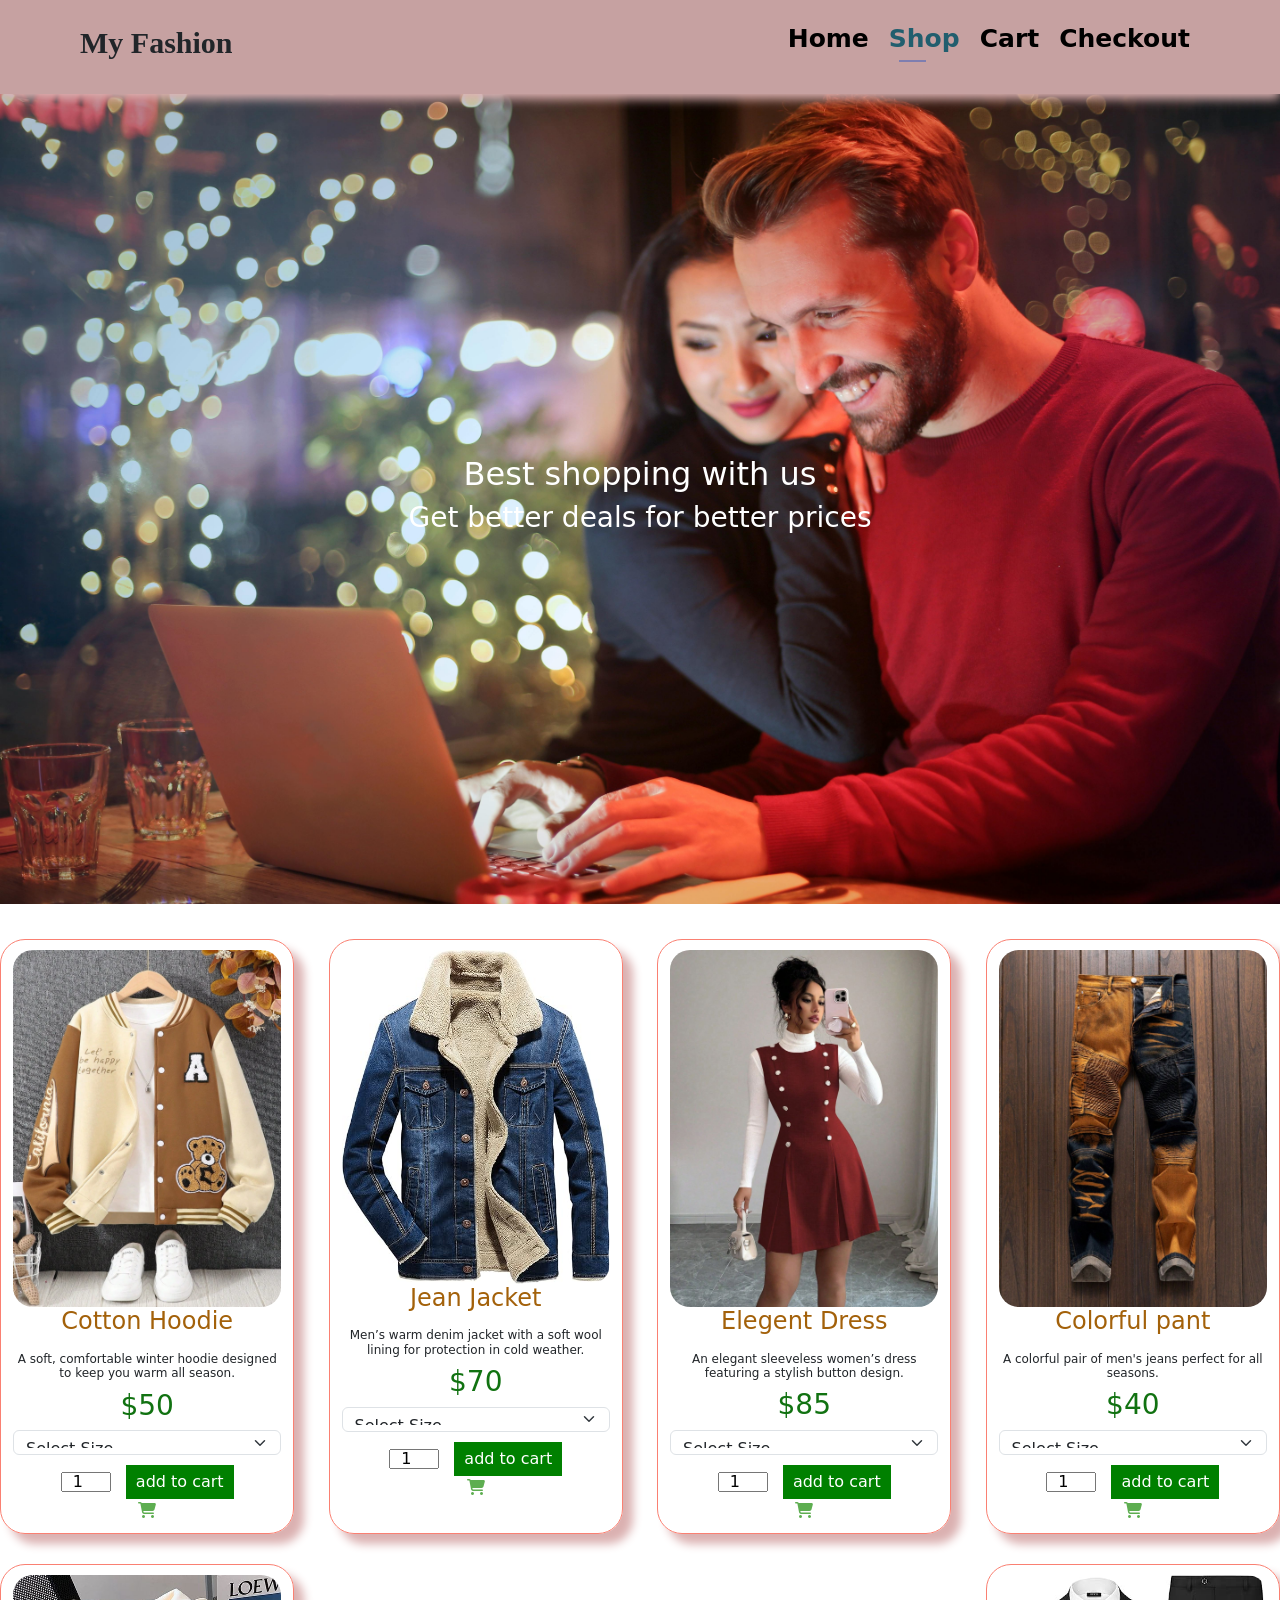
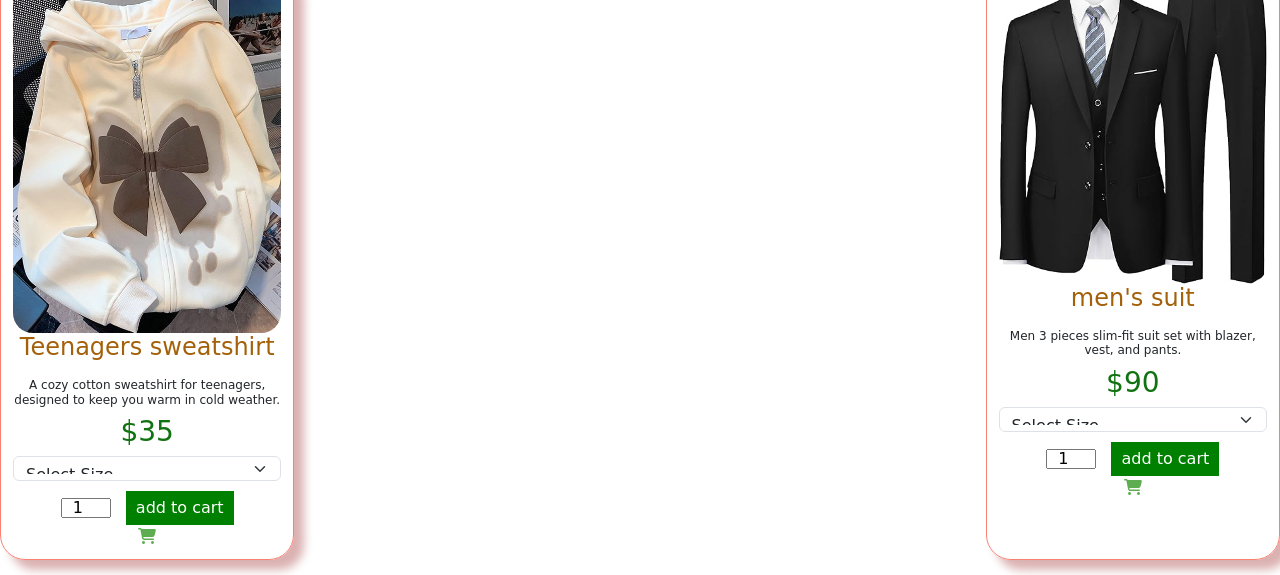
<file: EccomerceProject/Frontend/shop.html>
<!DOCTYPE html>
<html lang="en">
<head>
    <meta charset="UTF-8">
    <meta name="viewport" content="width=device-width, initial-scale=1.0">
    <title>E-Commerce Project</title>
    <link rel="stylesheet" href="https://cdnjs.cloudflare.com/ajax/libs/font-awesome/6.5.0/css/all.min.css">
    <link href="https://cdn.jsdelivr.net/npm/bootstrap@5.3.8/dist/css/bootstrap.min.css" rel="stylesheet">
    <link rel="stylesheet" href="style.css">
</head>
<body>
    <section id="header">
        <h1>My Fashion</h1>
        <div>
            <ul id="navbar">
                <li><a href="index.html">Home</a></li>
                <li><a class="on" href="shop.html">Shop</a></li>
                <li><a href="cart.html">Cart</a></li>
                <li><a href="checkout.html">Checkout</a></li>
            </ul>
        </div>
    </section>

    <section id="shopHeader">
        <h2>Best shopping with us</h2>
        <h3>Get better deals for better prices</h3>
    </section>

    <section id="Products" class="sectionPro1">
        <div class="productContainer">

            <div class="product1">
                <img src="Assets/hoddie.jpg" alt="hoddie picture">
                <div class="descreption">
                    <h4>Cotton Hoodie</h4>
                    <h5>A soft, comfortable winter hoodie designed to keep you warm all season.</h5>
                    <h3>$50</h3>
                    <select class="form-select">
                        <option selected>Select Size</option>
                        <option value="S">S</option>
                        <option value="M">M</option>
                        <option value="L">L</option>
                        <option value="XL">XL</option>
                    </select>
                    <input type="number" value="1">
                    <button>add to cart</button>
                </div>
                <div>
                    <a href="#"><i class="fas fa-shopping-cart cart"></i></a>
                </div>
            </div>


            <div class="product1">
                <img src="Assets/jacket.jpg" alt="jacket picture">
                <div class="descreption">
                    <h4>Jean Jacket</h4>
                    <h5>Men’s warm denim jacket with a soft wool lining for protection in cold weather.</h5>
                    <h3>$70</h3>
                    <select class="form-select">
                        <option selected>Select Size</option>
                        <option value="S">S</option>
                        <option value="M">M</option>
                        <option value="L">L</option>
                        <option value="XL">XL</option>
                    </select>
                    <input type="number" value="1">
                    <button>add to cart</button>
                </div>
                <div>
                    <a href="#"><i class="fas fa-shopping-cart cart"></i></a>
                </div>
            </div>


            <div class="product1">
                <img src="Assets/Dress.jpg" alt="Dress picture">
                <div class="descreption">
                    <h4>Elegent Dress</h4>
                    <h5>An elegant sleeveless women’s dress featuring a stylish button design.</h5>
                    <h3>$85</h3>
                    <select class="form-select">
                        <option selected>Select Size</option>
                        <option value="S">S</option>
                        <option value="M">M</option>
                        <option value="L">L</option>
                        <option value="XL">XL</option>
                    </select>
                    <input type="number" value="1">
                    <button>add to cart</button>
                </div>
                <div>
                    <a href="#"><i class="fas fa-shopping-cart cart"></i></a>
                </div>
            </div>


            <div class="product1">
                <img src="Assets/pant.jpg" alt="Pant picture">
                <div class="descreption">
                    <h4>Colorful pant</h4>
                    <h5>A colorful pair of men's jeans perfect for all seasons.</h5>
                    <h3>$40</h3>
                    <select class="form-select">
                        <option selected>Select Size</option>
                        <option value="S">S</option>
                        <option value="M">M</option>
                        <option value="L">L</option>
                        <option value="XL">XL</option>
                    </select>
                    <input type="number" value="1">
                    <button>add to cart</button>
                </div>
                <div>
                    <a href="#"><i class="fas fa-shopping-cart cart"></i></a>
                </div>
            </div>


            <div class="product1">
                <img src="Assets/Sweatshirt.jpg" alt="Sweatshirt picture">
                <div class="descreption">
                    <h4>Teenagers sweatshirt</h4>
                    <h5>A cozy cotton sweatshirt for teenagers, designed to keep you warm in cold weather.</h5>
                    <h3>$35</h3>
                    <select class="form-select">
                        <option selected>Select Size</option>
                        <option value="S">S</option>
                        <option value="M">M</option>
                        <option value="L">L</option>
                        <option value="XL">XL</option>
                    </select>
                    <input type="number" value="1">
                    <button>add to cart</button>
                </div>
                <div>
                    <a href="#"><i class="fas fa-shopping-cart cart"></i></a>
                </div>
            </div>


            <div class="product1">
                <img src="Assets/suit.jpg" alt="Suit picture">
                <div class="descreption">
                    <h4>men's suit</h4>
                    <h5>Men 3 pieces slim-fit suit set with blazer, vest, and pants.</h5>
                    <h3>$90</h3>
                    <select class="form-select">
                        <option selected>Select Size</option>
                        <option value="S">S</option>
                        <option value="M">M</option>
                        <option value="L">L</option>
                        <option value="XL">XL</option>
                    </select>
                    <input type="number" value="1">
                    <button>add to cart</button>
                </div>
                <div>
                    <a href="#"><i class="fas fa-shopping-cart cart"></i></a>
                </div>
            </div>
        </div>
    </section>

    <script src="index.js"></script>
</body>
</html>
</file>
<file: EccomerceProject/Frontend/style.css>
#header {
    display: flex;
    align-items: center;
    justify-content: space-between;
    position: sticky;
    top: 0;
    padding: 20px 80px;
    background: rgb(198, 161, 161);
    box-shadow: 0 5px 10px rgb(219, 177, 177);
    z-index: 999;
}

#header h1 {
    font-family: 'Playfair Display', serif;
    font-size: 30px;
    font-weight: bold;
}

#navbar {
    display: flex;
    align-items: center;
    justify-content: space-between;
}

#navbar li {
    list-style: none;
    padding: 0 10px;
    position: relative;
}

#navbar li a {
    text-decoration: none;
    color: black;
    font-size: 25px;
    font-weight: 600;
    transition: 0.3s;
}

#navbar li a:hover,
#navbar li a.on {
    color: rgb(33, 94, 110);
}

#navbar li a.on::after,
#navbar li a:hover::after {
    content: "";
    width: 30%;
    height: 2px;
    background-color: rgb(126, 126, 176);
    position: absolute;
    bottom: -4px;
    left: 20px;
}

#phone {
    display: none;
    align-items: center;
}

#closeIcon {
    display: none;
}


#homePage {
    background-image: url("Assets/coverImage.jpg");
    background-color: beige;
    height: 90vh;
    width: 100%;
    max-width: 100%;
    background-size: cover;
    background-position: center;
    display: flex;
    flex-direction: column;
    justify-content: center;
}

#homePage h1,
#homePage h2,
#homePage h3 {
    padding-left: 20px;
}

#homePage h3 {
    color: rgb(9, 118, 82);
}

#homePage .shopButton {
    margin-left: 20px;
    margin-top: 6px;
    padding: 8px 20px;
    border: none;
    outline: none;
    cursor: pointer;
    background-color: rgb(179, 179, 97);
    color: rgb(9, 118, 82);
    font-size: 18px;
    font-weight: 600;
}


#shopHeader {
    background-image: url("Assets/shopImg.jpg");
    width: 100%;
    height: 90vh;
    background-size: cover;
    display: flex;
    flex-direction: column;
    justify-content: center;
    text-align: center;
    padding: 14px;
}

#shopHeader h2,
#shopHeader h3 {
    color: white;
}

#Products {
    text-align: center;
}

#Products .productContainer {
    display: flex;
    flex-wrap: wrap;
    justify-content: space-between;
    padding-top: 20px;
}

#Products .product1 {
    width: 23%;
    min-width: 250px;
    padding: 10px 12px;
    margin: 15px 0;
    border-radius: 25px;
    border: 1px solid salmon;
    box-shadow: 10px 10px 10px rgb(219, 177, 177);
    display: flex;
    flex-direction: column;
    position: relative;
    cursor: pointer;
}

#Products .product1:hover {
    box-shadow: 15px 15px 15px blanchedalmond;
}

#Products .product1 img {
    width: 100%;
    border-radius: 20px;
}

#Products .product1 .descreption h4 {
    color: rgb(163, 97, 10);
}

#Products .product1 .descreption h3 {
    color: rgb(17, 114, 17);
}

#Products .product1 .descreption h5 {
    padding-top: 8px;
    font-size: 12px;
}

#Products .product1 select {
    margin-right: 10px;
    height: 25px;
}

#Products .product1 input {
    width: 50px;
    height: 20px;
    padding-left: 10px;
    font-size: 16px;
    margin-right: 10px;
}

#Products .product1 button {
    margin-top: 10px;
    background-color: green;
    color: white;
    border: none;
    padding: 5px 10px;
}

#Products .product1 .cart {
    color: rgb(94, 174, 81);
}


#cart {
    overflow-x: auto;
}

#cart table {
    width: 50%;
    margin: auto;
    border-collapse: collapse;
    table-layout: fixed;
    white-space: nowrap;
}

#cart img {
    width: 70px;
}

#cart table td:nth-child(1),
#cart table td:nth-child(2),
#cart table td:nth-child(3),
#cart table td:nth-child(4),
#cart table td:nth-child(5) {
    text-align: center;
}

#cart table td:nth-child(1) {
    width: 100px;
}

#cart table td:nth-child(2) {
    width: 150px;
}

#cart table td:nth-child(3) {
    width: 200px;
}

#cart table td:nth-child(4),
#cart table td:nth-child(5) {
    width: 150px;
}

#cart table td:nth-child(4) input {
    width: 70px;
    padding: 5px;
}

#cart table thead {
    border-top: 1px solid rgb(211, 142, 134);
    border-bottom: 1px solid rgb(211, 142, 134);
}

#cart table thead td {
    font-weight: 500;
    font-size: 20px;
    padding: 15px 0;
}

#cart table tbody tr td {
    padding-top: 10px;
    font-size: 13px;
}

#CarteHead {
    background-image: url("Assets/ShoppingImg.jpg");
    width: 100%;
    height: 40vh;
    background-size: cover;
    display: flex;
    flex-direction: column;
    justify-content: center;
    text-align: center;
    padding: 14px;
}

#CarteHead h2,
#CarteHead h3 {
    color: rgb(123, 92, 92);
}

.normal {
    display: block;
    margin: 20px auto;
    padding: 10px 20px;
    border-radius: 5px;
    border: 2px solid rgb(108, 99, 99);
    background-color: rgb(106, 196, 106);
    font-size: 15px;
}


#subtotal {
    width: 100%;
    padding: 20px;
    margin-top: 20px;
    display: flex;
    flex-direction: column;
}

#subtotal table {
    width: 50%;
    margin-left: 25%;
    margin-right: 20%;
    border-collapse: separate;
    font-size: 13px;
    background-color: white;
}

#subtotal table td {
    width: 50%;
    border: 1px solid salmon;
    padding: 10px;
}

#out thead {
    color: rgb(130, 12, 12);
    font-size: medium;
}

#out table {
    width: 50%;
    margin-left: 25%;
    margin-right: 20%;
    border-collapse: separate;
    font-size: 15px;
    background-color: rgb(196, 179, 179);
}

.order {
    display: flex;
    justify-content: center;
    margin-top: 60px;
}

#orderbutton {
    padding: 10px 20px;
    font-size: 20px;
    border-radius: 5px;
    border: 2px solid rgb(158, 124, 124);
    background-color: rgb(106, 196, 106);
}


#conrfirmationPage {
    background-image: url("Assets/thankpage.jpg");
    background-color: beige;
    width: 100%;
    height: 90vh;
    background-size: cover;
    display: flex;
    flex-direction: column;
    justify-content: center;
    text-align: center;
    padding: 14px;
}

#conrfirmationPage h1 {
    color: yellow;
}

#conrfirmationPage h2 {
    color: green;
}


#cart-total {
    display: block !important;
    width: 100% !important;
    text-align: center !important;
    font-size: 22px !important;
    font-weight: bold !important;
    margin: 20px 0 !important;
}
</file>
